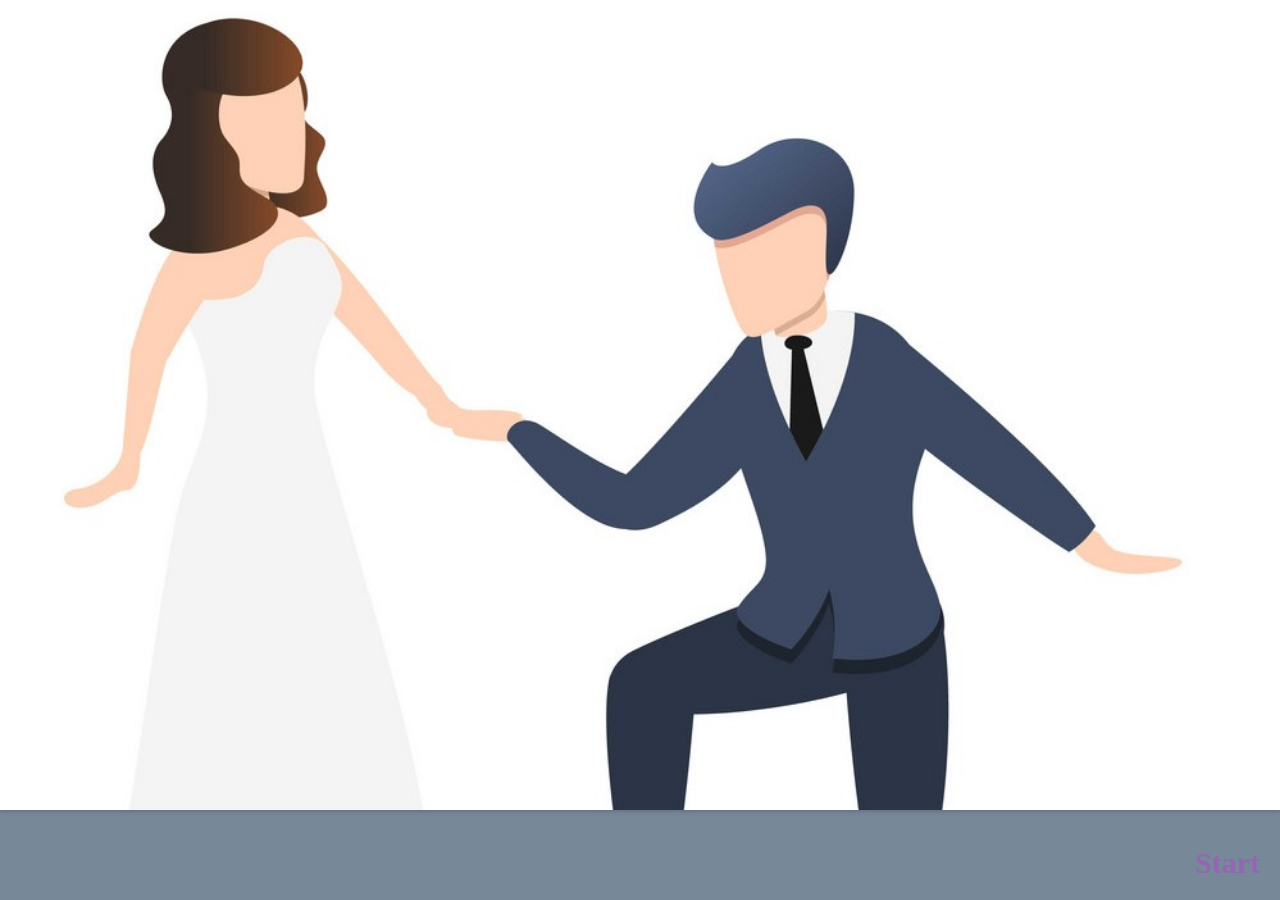
<file: story/index.html>
<!DOCTYPE html>
<html lang="en">
<head>
    <meta charset="UTF-8">
    <meta name="viewport" content="width=device-width, initial-scale=1.0">
    <title>Make a fortune in few days</title>
    <link rel="stylesheet" href="style.css">
</head>
<body>
    
    <main id="cover">
        <div class="prev nav"></div>
        <div class="next nav">
            <a href="brief.html">Start</a>
        </div>
    </main>
</body>
</html>
</file>
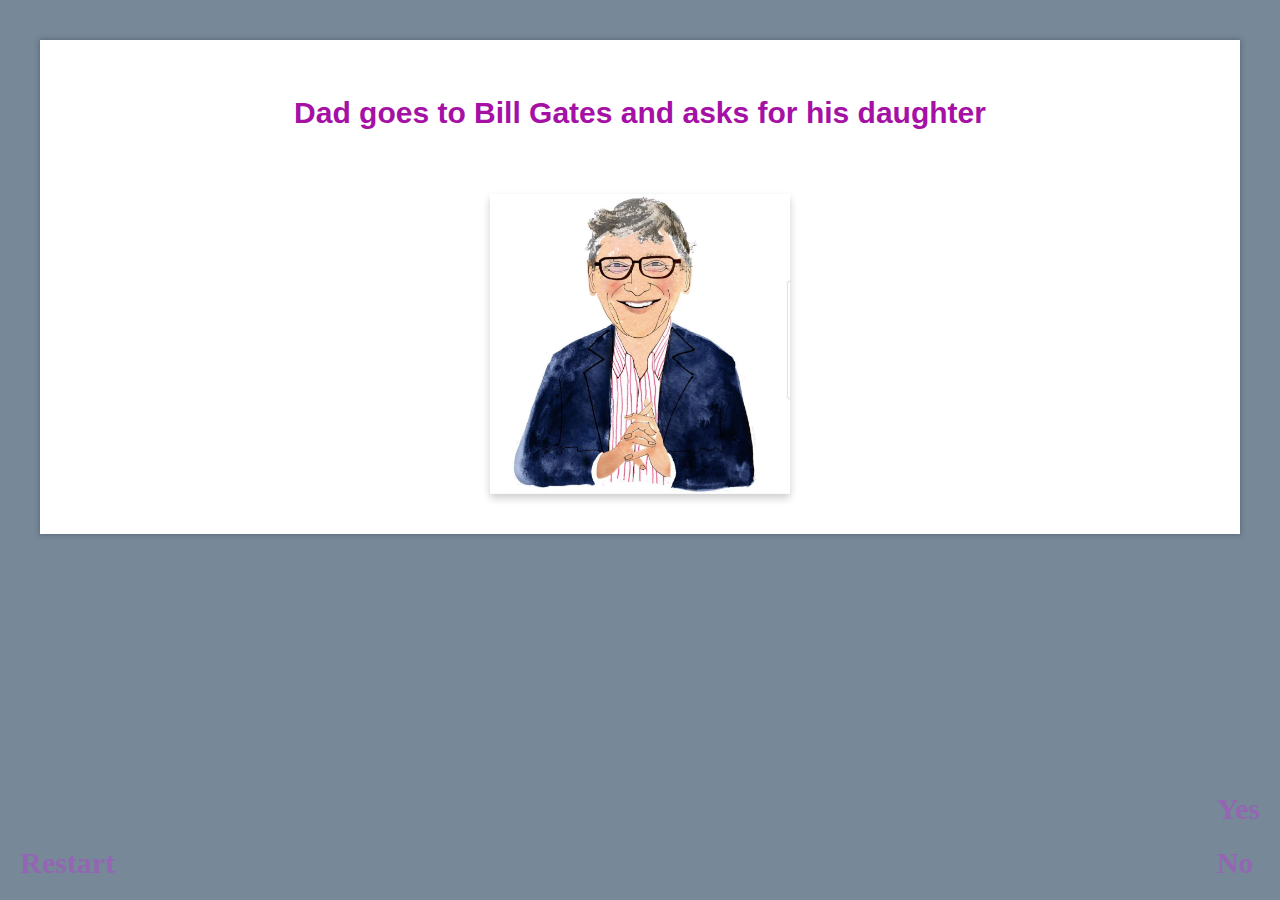
<file: story/billgates.html>
<!DOCTYPE html>
<html lang="en">
<head>
    <meta charset="UTF-8">
    <meta name="viewport" content="width=device-width, initial-scale=1.0">
    <title>Chapter 2</title>
    <link rel="stylesheet" href="style.css">
</head>
<body>
    <main >
        <h1 class="center">Dad goes to Bill Gates and asks for his daughter</h1>
    <div class="flex-container">
    <div class="flip-card">
      <div class="flip-card-inner">
        <div class="flip-card-front">
          <img src="./img/img2.jpeg" alt="dad talking to his son" style="width:300px;height:300px;">
        </div>
        <div class="flip-card-back">
          <br>
          <p>"I want my son to marry your daughter. He is the CEO of the world bank"</p> 
        </div>
      </div>
    </div>
    </div>
        <div class="prev nav">
            <a href="brief.html">Restart</a>
        </div>
        <div class="next nav">
            <a href="dadworldbank.html">Yes</a>
            <a href="end.html">No</a>
        </div>
    </main>
</body>
</html>
</file>
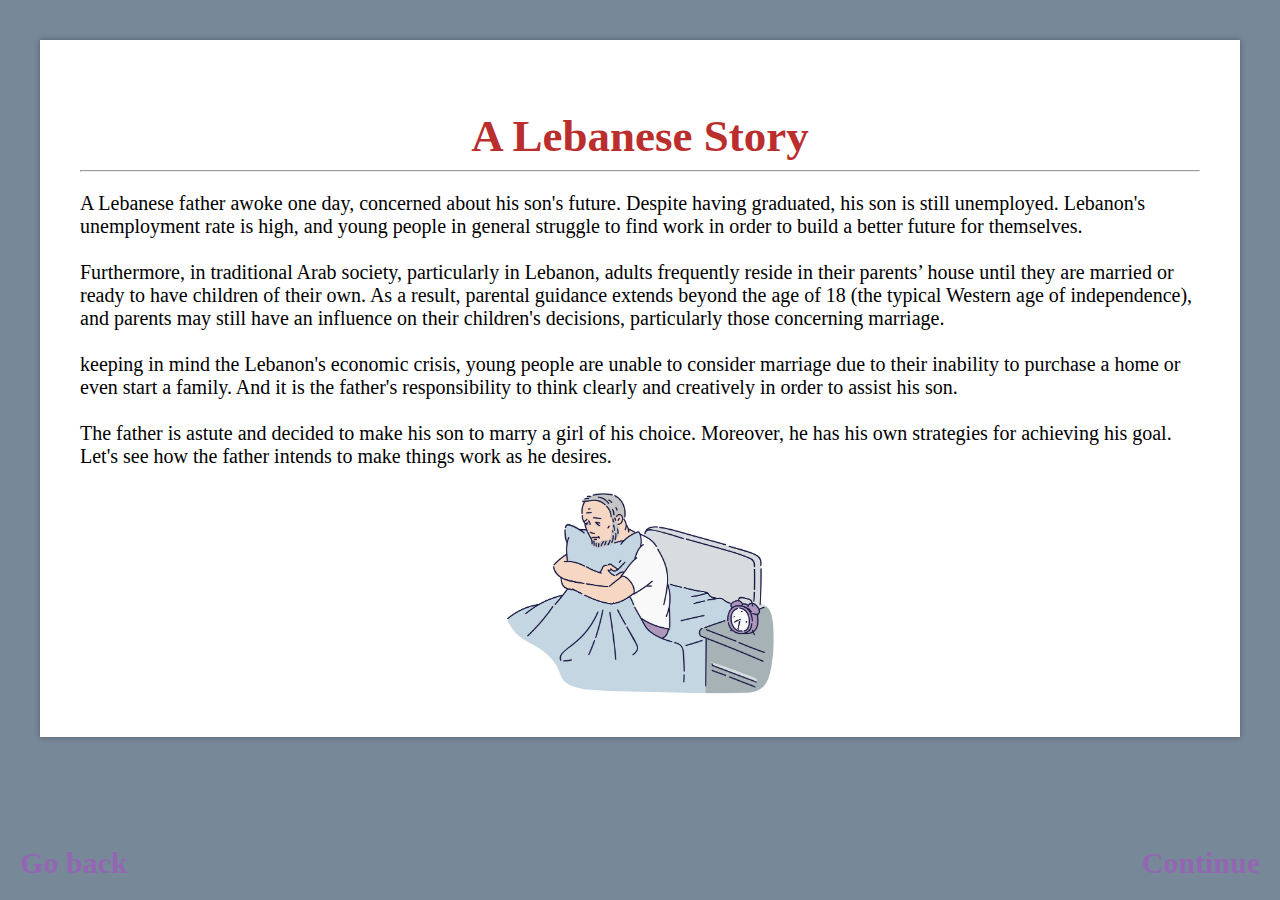
<file: story/brief.html>
<!DOCTYPE html>
<html lang="en">
<head>
    <meta charset="UTF-8">
    <meta name="viewport" content="width=device-width, initial-scale=1.0">
    <title>Introduction</title>
    <link rel="stylesheet" href="style.css">
</head>
<body>
    <main>
        <h1 class="title">A Lebanese Story</h1>
        <hr>
        <p>
            A Lebanese father awoke one day, concerned about his son's future. Despite having graduated, 
            his son is still unemployed. Lebanon's unemployment rate is high, and young people in general struggle to
            find work in order to build a better future for themselves.
            <br><br>
            Furthermore, in traditional Arab society, particularly in Lebanon, adults frequently reside  in their
            parents’ house until they are married or ready to have children of their own. As a result, parental guidance
            extends beyond the age of 18 (the typical Western age of independence), and parents may still have an influence
            on their children's decisions, particularly those concerning marriage.
            <br><br>
            keeping in mind the Lebanon's economic crisis, young people are unable to consider marriage due to their 
            inability to purchase a home or even start a family. And it is the father's responsibility to think clearly 
            and creatively in order to assist his son.
            <br><br>
            The father is astute and decided to make his son to marry a girl of his choice. Moreover, he has his own 
            strategies for achieving his goal. Let's see how the father intends to make things work as he desires.
        </p>
        <img src="./img/dad-thinking-in-bed.png" alt="father talking to his son" >
        <div class="prev nav">
            <a href="index.html">Go back</a>
        </div>
        <div class="next nav">
            <a href="chapter1.html">Continue</a>
        </div>
    </main>
</body>
</html>
</file>
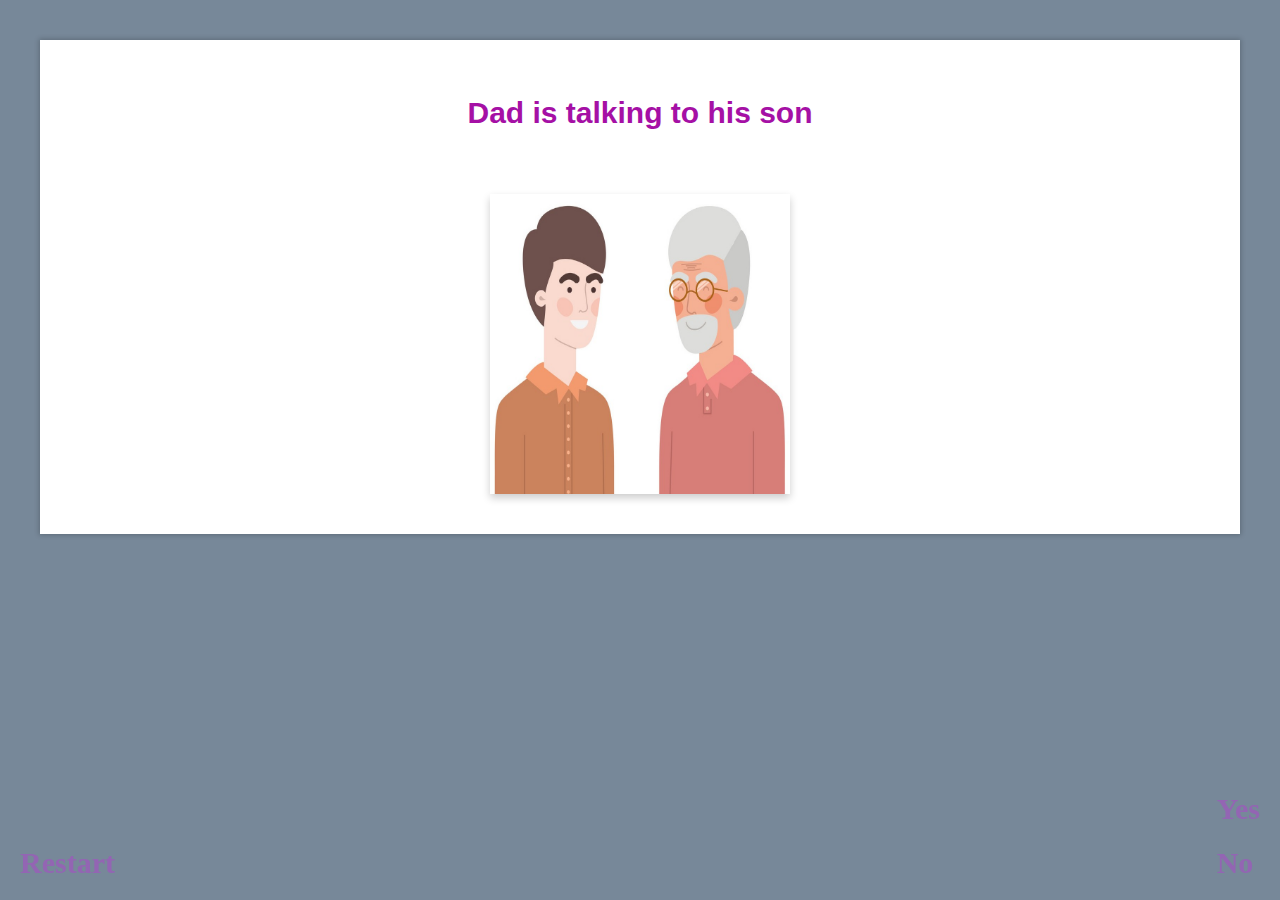
<file: story/chapter1.html>
<!DOCTYPE html>
<html lang="en">
<head>
    <meta charset="UTF-8">
    <meta name="viewport" content="width=device-width, initial-scale=1.0">
    <title>Chapter 1</title>
    <link rel="stylesheet" href="style.css">
</head>
<body>
    <main >
        <h1 class="center">Dad is talking to his son</h1>
    <div class="flex-container">
    <div class="flip-card">
      <div class="flip-card-inner">
        <div class="flip-card-front">
          <img src="./img/father-with-son-talking.jpg" alt="dad talking to his son" style="width:300px;height:300px;">
        </div>
        <div class="flip-card-back">
          <!-- <h2>Dad is talking to his son</h2>  -->
          <p>"Will you marry a girl of my choice?"</p> 
        </div>
      </div>
    </div>
    </div>
        <div class="prev nav">
            <a href="brief.html">Restart</a>
        </div>
        <div class="next nav">
            <a href="billgates.html">Yes</a>
            <a href="dadson.html">No</a>
        </div>
    </main>
</body>
</html>
</file>
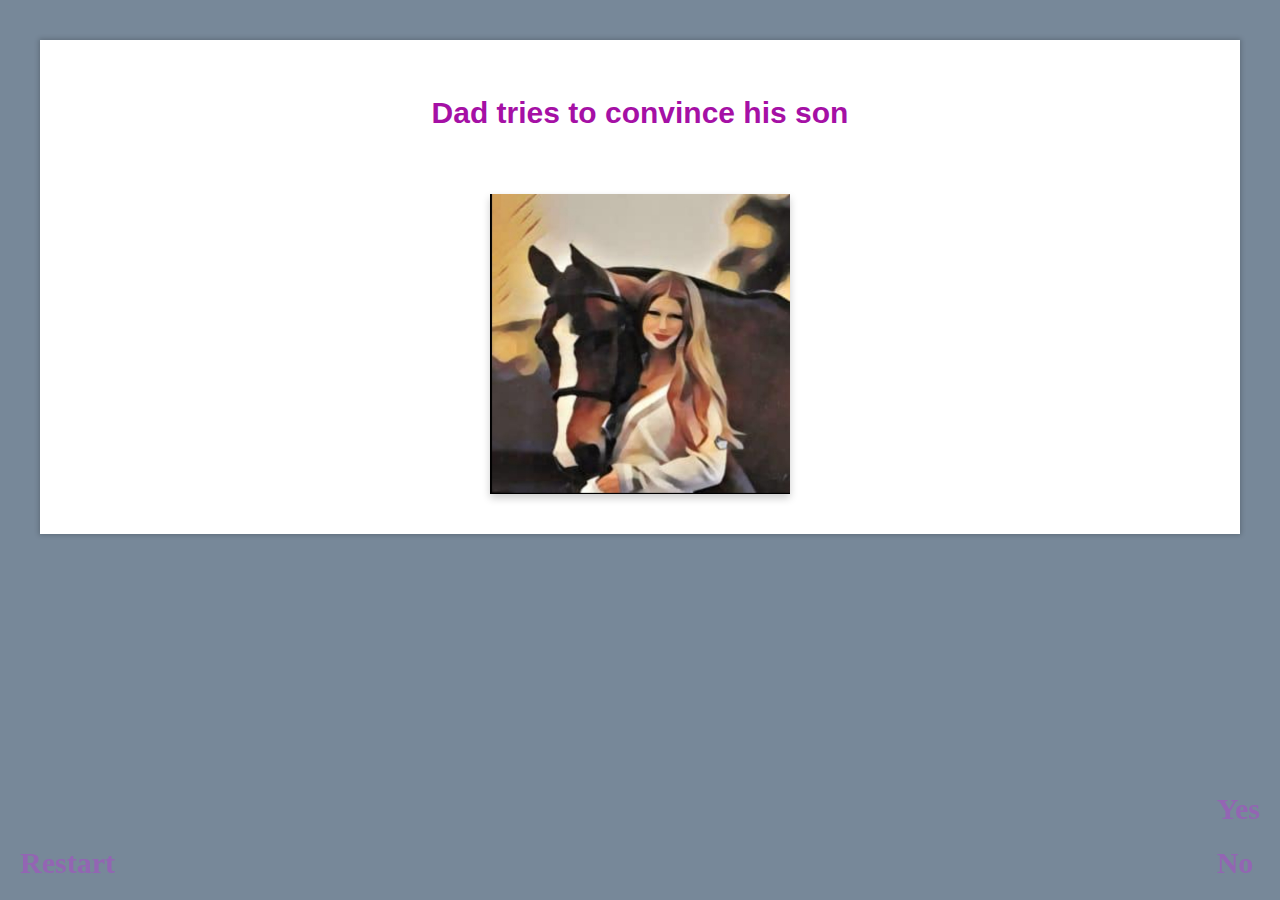
<file: story/dadson.html>
<!DOCTYPE html>
<html lang="en">
<head>
    <meta charset="UTF-8">
    <meta name="viewport" content="width=device-width, initial-scale=1.0">
    <title>Chapter 1</title>
    <link rel="stylesheet" href="style.css">
</head>
<body>
    <main >
        <h1 class="center">Dad tries to convince his son</h1>
    <div class="flex-container">
    <div class="flip-card">
      <div class="flip-card-inner">
        <div class="flip-card-front">
          <img src="./img/bill's-daughter.jpeg" alt="dad talking to his son" style="width:300px;height:300px;">
        </div>
        <div class="flip-card-back">
          <br>
          <p>"what if she is Bill Gates' daughter?!"</p> 
        </div>
      </div>
    </div>
    </div>
        <div class="prev nav">
            <a href="brief.html">Restart</a>
        </div>
        <div class="next nav">
            <a href="billgates.html">Yes</a>
            <a href="end.html">No</a>
        </div>
    </main>
</body>
</html>
</file>
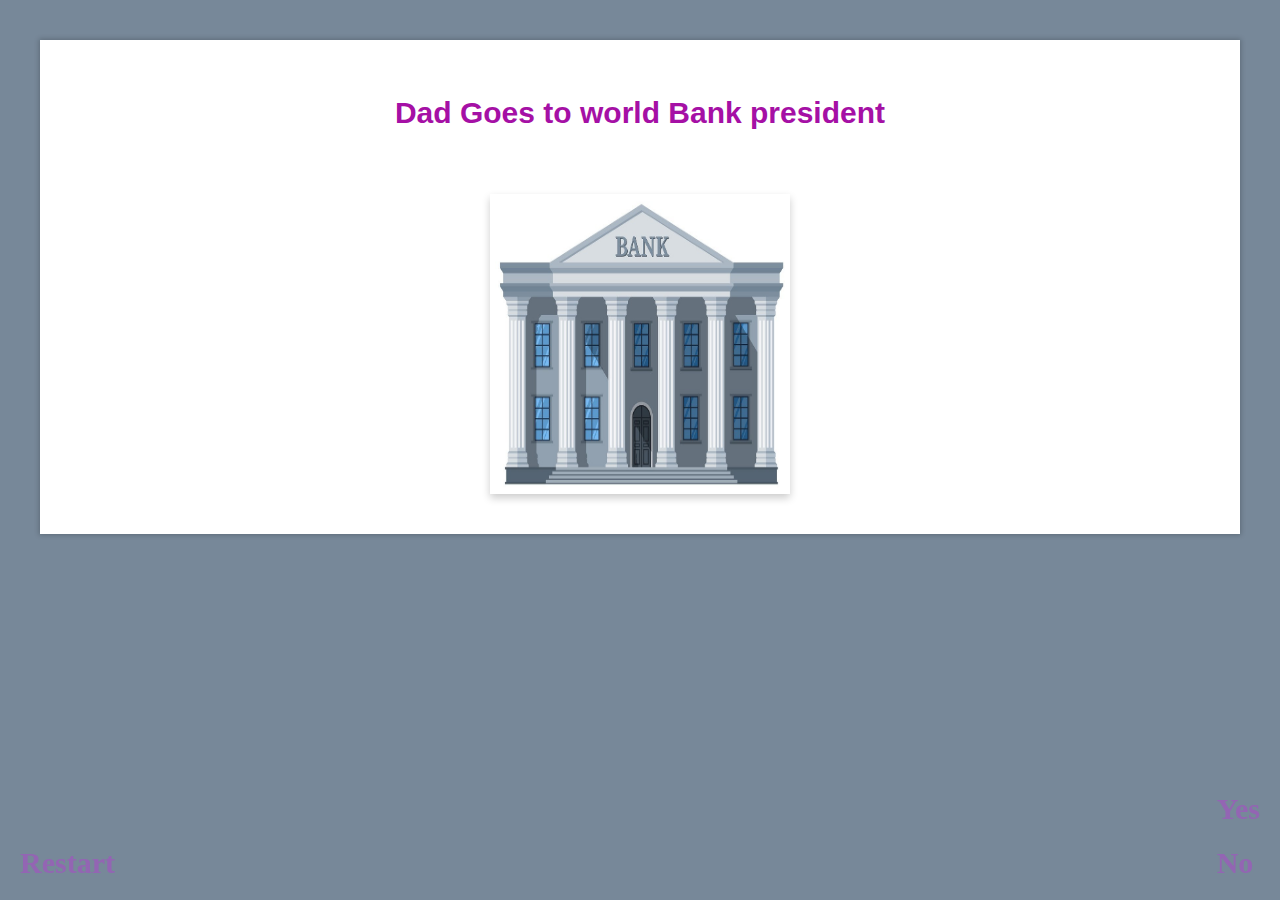
<file: story/dadworldbank.html>
<!DOCTYPE html>
<html lang="en">
<head>
    <meta charset="UTF-8">
    <meta name="viewport" content="width=device-width, initial-scale=1.0">
    <title>Chapter 3</title>
    <link rel="stylesheet" href="style.css">
</head>
<body>
    <main >
        <h1 class="center">Dad Goes to world Bank president</h1>
    <!-- <h1 class="center">Hover over the image below to read what's happening:</h1> -->
    <div class="flex-container">
    <div class="flip-card">
      <div class="flip-card-inner">
        <div class="flip-card-front">
          <img src="./img/world-bank.jpg" alt="dad goes to world Bank" style="width:300px;height:300px;">
        </div>
        <div class="flip-card-back">
          <br>
          <p>"Will you appoint my son as a CEO of world Bank? he is the son-in-law of Bill Gates'!"</p> 
          <!-- <p>click on yes or no to see what will happen...</p> -->
        </div>
      </div>
    </div>
    </div>
        <div class="prev nav">
            <a href="brief.html">Restart</a>
        </div>
        <div class="next nav">
            <a href="married.html">Yes</a>
            <a href="end.html">No</a>
        </div>
    </main>
</body>
</html>
</file>
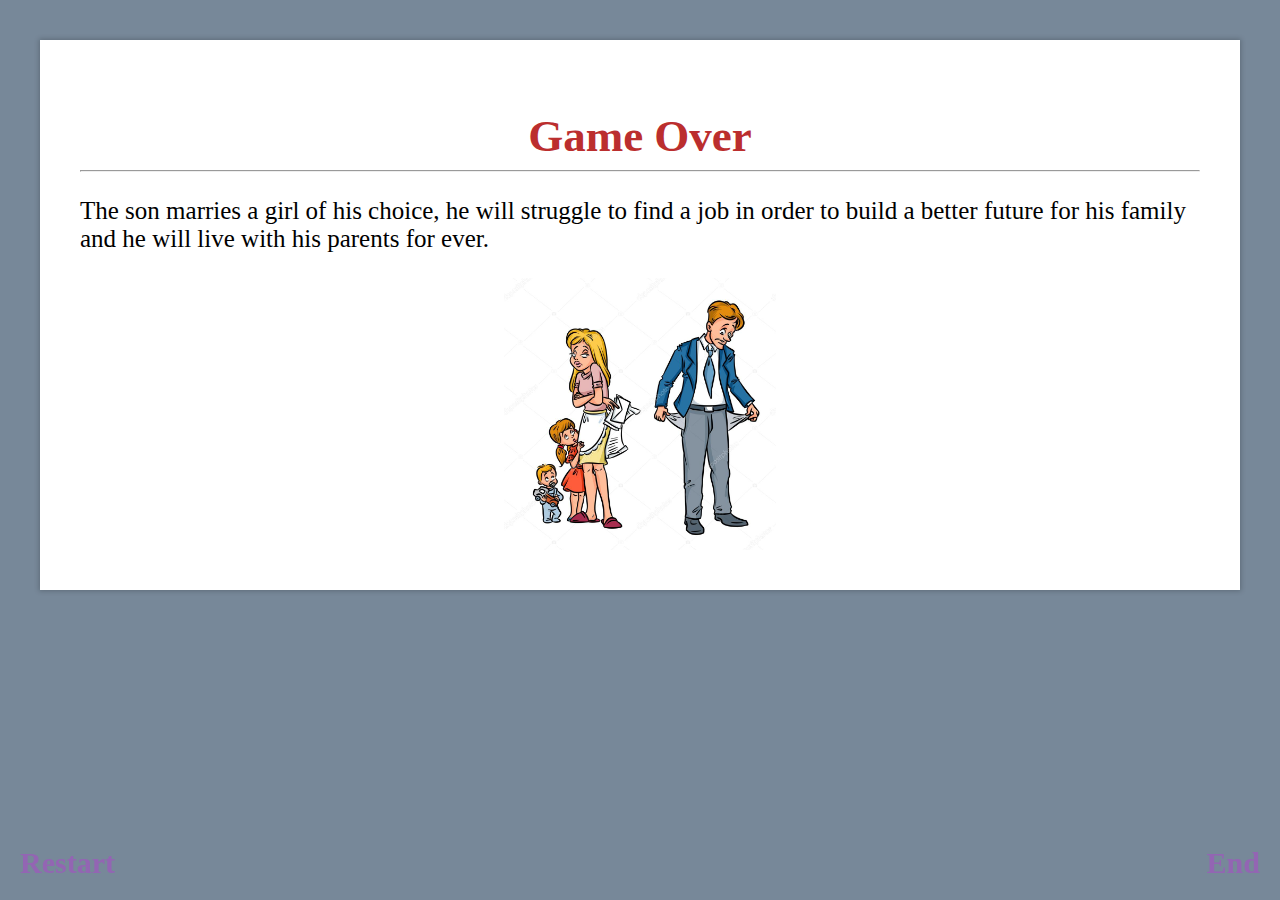
<file: story/end.html>
<html lang="en">
<head>
    <meta charset="UTF-8">
    <meta name="viewport" content="width=device-width, initial-scale=1.0">
    <title>The End </title>
    <link rel="stylesheet" href="style.css">
</head>
<body>
    <main>
        <h1 class="title">Game Over </h1>
        <hr>
        <p class = "end-paragraph">
            The son marries a girl of his choice, he will struggle to find a job in order to build a better future 
            for his family and he will live with his parents for ever.
         </p>
         <img src="./img/poor-fam.jpg" alt="poor family">
         
        <div class="prev nav">
            <a href="brief.html">Restart</a>
        </div>
        <div class="next nav">
            <a href="FINISH.html">End</a>
        </div>
    </main>
</body>
</html>
</file>
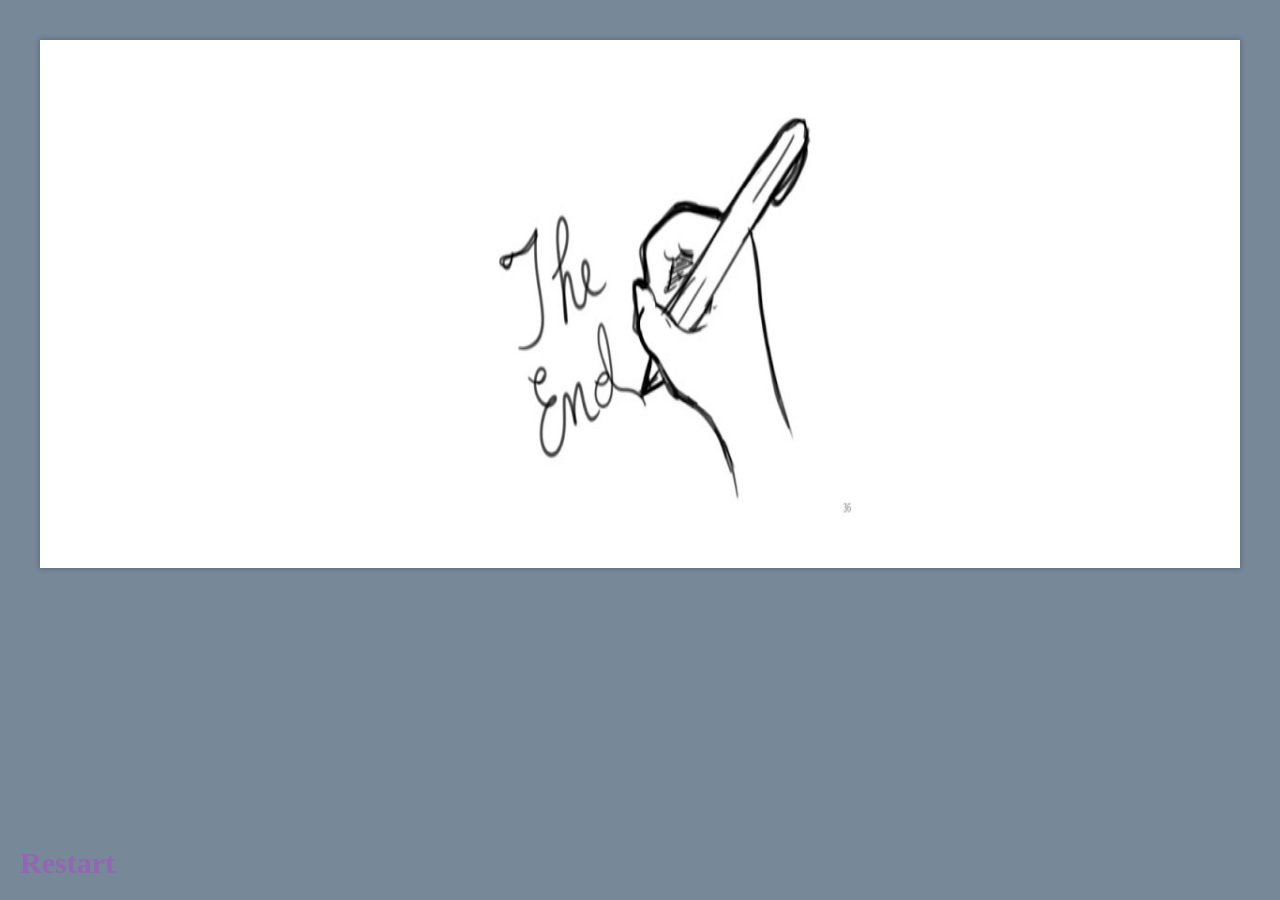
<file: story/FINISH.html>
<html lang="en">
<head>
    <meta charset="UTF-8">
    <meta name="viewport" content="width=device-width, initial-scale=1.0">
    <title>The End </title>
    <link rel="stylesheet" href="style.css">
</head>
<body>
    <main>
       
         <img class = "FINISH" src="./img/TheEnd.jpg" alt="poor family">
         <div class="prev nav">
            <a href="brief.html">Restart</a>
        </div>
       
    </main>
</body>
</html>
</file>
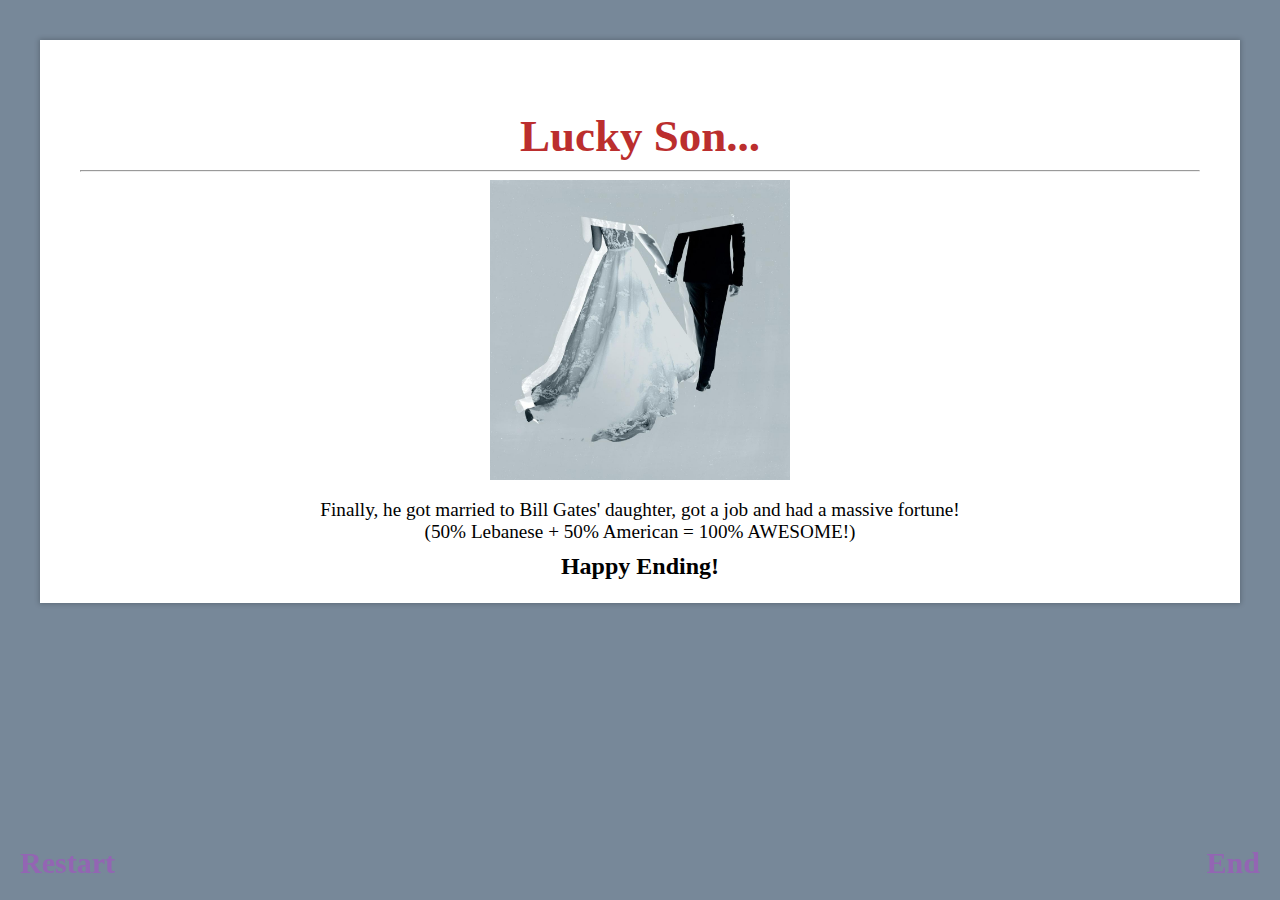
<file: story/married.html>
<!DOCTYPE html>
<html lang="en">
<head>
    <meta charset="UTF-8">
    <meta name="viewport" content="width=device-width, initial-scale=1.0">
    <title>The End</title>
    <link rel="stylesheet" href="style.css">
</head>
<body>
    <main>
        <h1 class="title">Lucky Son... </h1>
        <hr>
        <img src="./img/index.jpeg" alt="married couple" style="width:300px;height:300px; display:block; margin-left: auto;margin-right: auto;">
        <p class = "happy-ending" >
            
            Finally, he got married to Bill Gates' daughter, got a job and had a massive fortune!<br>
            (50% Lebanese + 50% American = 100% AWESOME!)
         </p>
        <h2 class="end">Happy Ending!</h2>
        <div class="prev nav">
            <a href="brief.html">Restart</a>
        </div>
        <div class="next nav">
            <a href="FINISH.html">End</a>
        </div>
    </main>
</body>
</html>
</file>
<file: story/style.css>
* {
  box-sizing: border-box;
}
body,
html {
  margin: 0;
  padding: 0;
  margin: 0;
  padding: 0;
  background-color: #778899;
}

p {
  font-size: 20px;
}

img {
  width: 17rem;
  display: block;
  margin: auto;
}
main {
  display: inline-block;
  padding: 40px;
  margin: 40px;
  width: calc(100vw - 80px);
  background-color: rgb(255, 255, 255);
  box-shadow: 0 0 5px 1px #00000036;
}
#cover {
  width: 100vw;
  padding: 0;
  margin: 0;

  height: 90vh;
  background-image: url(./img/husband-take-bride-hand.jpg);
  background-size: cover;
  background-repeat: no-repeat;
  background-position-y: -50px;
}

.nav {
  display: flex;
  flex-direction: column;
  position: fixed;
  bottom: 10px;
}

.nav a {
  text-decoration: none;
  /* color: rgb(187, 46, 46); */
  color: rgb(147, 101, 179);
  font-weight: 900;
  font-size: 30px;
  padding: 10px;
}
.nav a:hover {
  color: rgb(189, 90, 90);
}
.next {
  right: 10px;
}

.prev {
  left: 10px;
}
.title {
  text-align: center;
  font-weight: 900;
  font-size: 45px;
  margin-bottom: 0;
  color: rgb(187, 46, 46);
}

.flip-card {
  background-color: transparent;
  width: 300px;
  height: 300px;
  perspective: 1000px;
}

.flip-card-inner {
  position: relative;
  width: 100%;
  height: 100%;
  text-align: center;
  transition: transform 0.6s;
  transform-style: preserve-3d;
  box-shadow: 0 4px 8px 0 rgba(0, 0, 0, 0.2);
}

.flip-card:hover .flip-card-inner {
  transform: rotateY(180deg);
}

.flip-card-front,
.flip-card-back {
  position: absolute;
  width: 100%;
  height: 100%;
  -webkit-backface-visibility: hidden;
  backface-visibility: hidden;
  
}

.flip-card-back p{
  margin-top: 100px;
  font-size: 27px;
}

.flip-card-front {
  background-color: #bbb;
  color: black;
}

.flip-card-back {
  background-color: #719dc9;
  /* background-color: rgb(228, 212, 197); */
  color: white;
  transform: rotateY(180deg);
}
.center {
  text-align: center;
  font-weight: bold;
  font-size: 30px;
  margin-bottom: 5rem;
  margin-top: 1rem;
  margin-bottom: 4rem;
  font-family: Helvetica, sans-serif;
  color: rgb(165, 16, 165);
  
}

main .flip-card {
  display: flex;
  flex-direction: column;
  text-align: center;
  justify-content: center;
}
.flex-container {
  display: flex;
  flex-direction: row;
  align-content: center;
  flex-wrap: wrap;
  justify-content: center;
}
.end {
  text-align: center;
  position: absolute;
  left: 0;
  right: 0;
  margin-top: -10px;
}

.happy-ending {
  font-size: larger;
  text-align: center;
}


.end-paragraph{
  font-size: 25px;
}

.FINISH {
width: 30rem;
height:28rem; 
}
</file>
